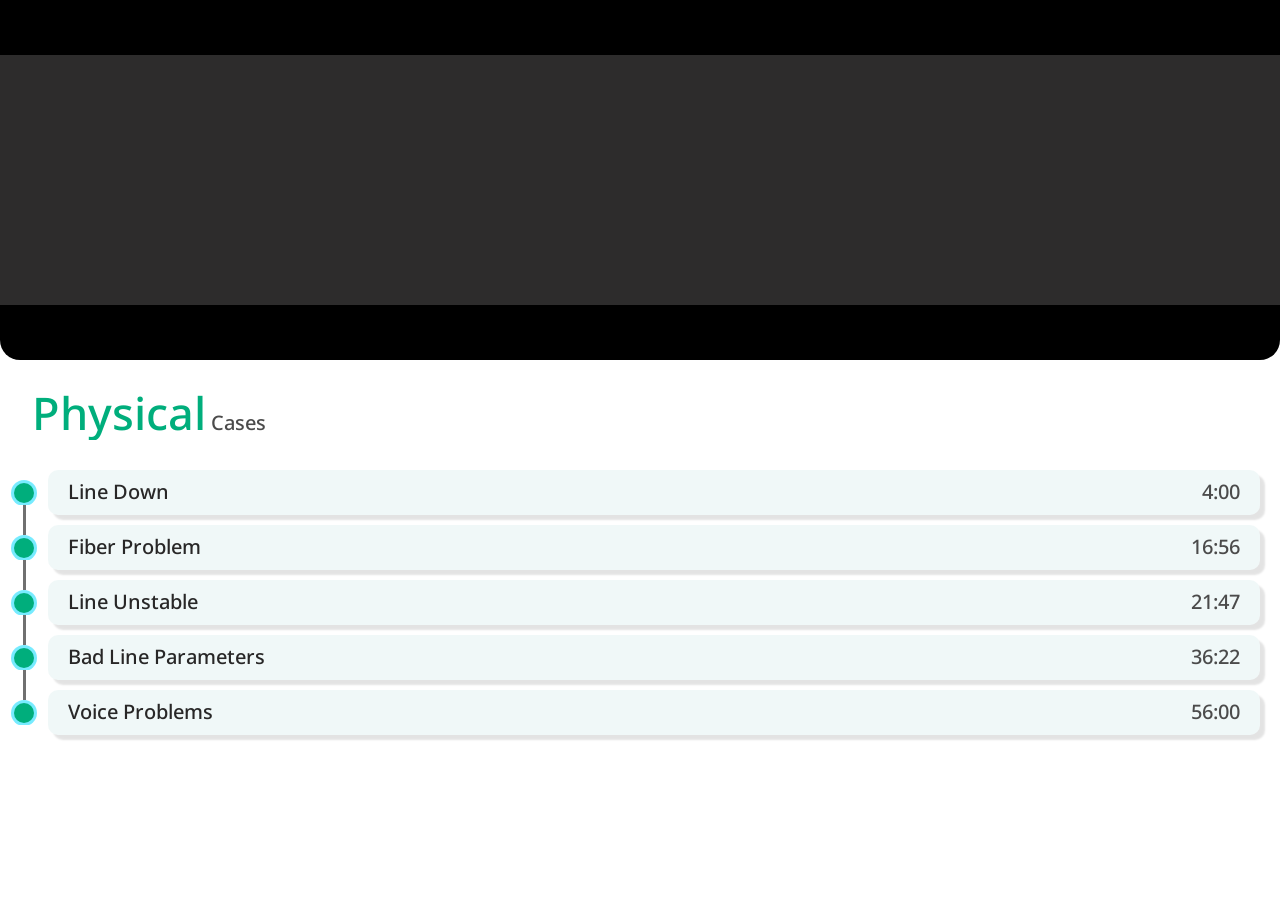
<file: html/session1.html>
<!DOCTYPE html>
<html lang="en">
<head>
    <meta charset="UTF-8">
    <meta name="viewport" content="width=device-width, initial-scale=1.0">
    <title>Session-1</title>
    <link rel="stylesheet" href="../css/sessions.css">
     <!-- fonts -->
     <link rel="preconnect" href="https://fonts.googleapis.com">
    <link rel="preconnect" href="https://fonts.gstatic.com" crossorigin>
    <link href="https://fonts.googleapis.com/css2?family=Google+Sans:ital,opsz,wght@0,17..18,400..700;1,17..18,400..700&family=Noto+Sans+Arabic:wght@100..900&family=Playwrite+AU+TAS:wght@100..400&family=Playwrite+IN:wght@100..400&display=swap" rel="stylesheet">
    <!-- icon -->
     <link rel="stylesheet" href="https://cdnjs.cloudflare.com/ajax/libs/font-awesome/6.7.2/css/all.min.css">



     <!-- test -->
     <!-- test -->
     <!-- test -->
     <!-- test -->
     <!-- test -->
     <!-- test -->
     <!-- test -->
     <!-- test -->
     <!-- test -->
     <!-- test -->
     <!-- test -->
     <!-- test -->
     <!-- test -->
     <!-- test -->
     <!-- test -->




</head>
<body>
    <div class="main">
        

       <div class="cover">
         <div class="video video-container" id="vid">
            <div class="run">
                <div id="player"></div>
            </div>
        </div>
       </div>

       <div class="title">
          <h2><span>Physical</span> Cases</h2>
       </div>
        <div class="rood back-c" id="back-c">
                
                <div class="rood-2">
                    <div class="doots">
                        <div class="doot"><div class="ball"></div></div>
                        <div class="hr"></div>
                        <div class="doot"><div class="ball"></div></div>
                        <div class="hr"></div>
                        <div class="doot"><div class="ball"></div></div>
                        <div class="hr"></div>
                        <div class="doot"><div class="ball"></div></div>
                        <div class="hr"></div>
                        <div class="doot"><div class="ball"></div></div>
                    </div>
                    <!-- <div class="r timestamps">
                        <div class="case" data-time="0">Line Down <div class="time">0:00</div></div>
                        <div class="case" data-time="10">Fiber Problem <div class="time">0:10</div></div>
                        <div class="case" data-time="30">Line Unstable <div class="time">0:30</div></div>
                        <div class="case" data-time="60">Bad Line Parameters <div class="time">0:60</div></div>
                        <div class="case" data-time="120">Voice Problems <div class="time">2:00</div></div>
                    </div> -->

                     <div class="r timestamps">
                                    <div class="case" data-time="240">
                                        Line Down
                                        <div class="time">4:00</div>
                                    </div>

                                    <div class="case" data-time="1016">
                                        Fiber Problem
                                        <div class="time">16:56</div>
                                    </div>

                                    <div class="case" data-time="1307">
                                        Line Unstable
                                        <div class="time">21:47</div>
                                    </div>

                                    <div class="case" data-time="2182">
                                        Bad Line Parameters
                                        <div class="time">36:22</div>
                                    </div>

                                    <div class="case" data-time="3360">
                                        Voice Problems
                                        <div class="time">56:00</div>
                                    </div>
                                </div>


                </div>
        </div>

    </div>
    <script src="../js/session-1.js"></script>
</body>
</html>
</file>
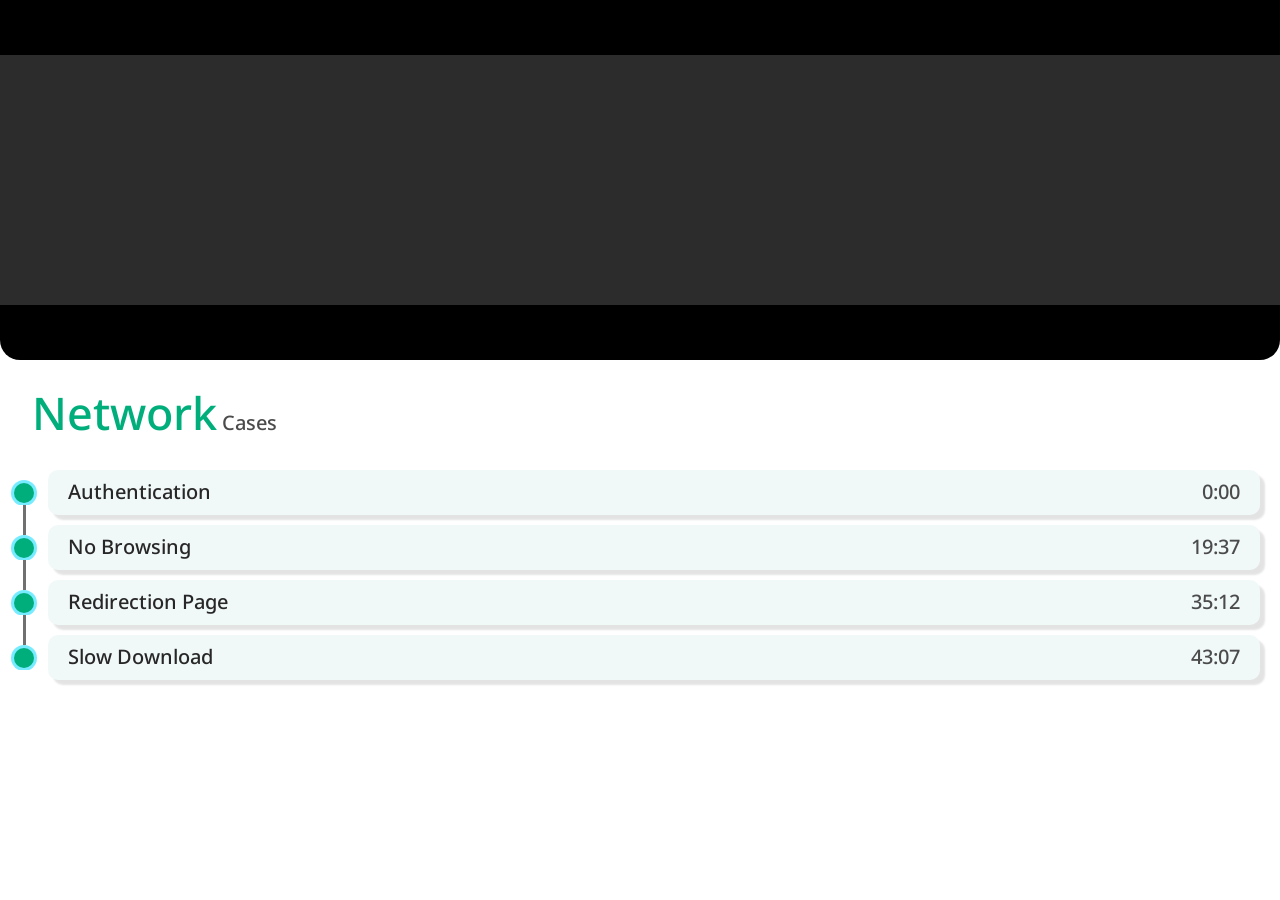
<file: html/session2.html>
<!DOCTYPE html>
<html lang="en">
<head>
    <meta charset="UTF-8">
    <meta name="viewport" content="width=device-width, initial-scale=1.0">
    <title>Session-2</title>
    <link rel="stylesheet" href="../css/sessions.css">
     <!-- fonts -->
     <link rel="preconnect" href="https://fonts.googleapis.com">
    <link rel="preconnect" href="https://fonts.gstatic.com" crossorigin>
    <link href="https://fonts.googleapis.com/css2?family=Google+Sans:ital,opsz,wght@0,17..18,400..700;1,17..18,400..700&family=Noto+Sans+Arabic:wght@100..900&family=Playwrite+AU+TAS:wght@100..400&family=Playwrite+IN:wght@100..400&display=swap" rel="stylesheet">
    <!-- icon -->
     <link rel="stylesheet" href="https://cdnjs.cloudflare.com/ajax/libs/font-awesome/6.7.2/css/all.min.css">



     <!-- test -->
     <!-- test -->
     <!-- test -->
     <!-- test -->
     <!-- test -->
     <!-- test -->
     <!-- test -->
     <!-- test -->
     <!-- test -->
     <!-- test -->
     <!-- test -->
     <!-- test -->
     <!-- test -->
     <!-- test -->
     <!-- test -->




</head>
<body>
    <div class="main">
        

       <div class="cover">
         <div class="video video-container" id="vid">
            <div class="run">
                <div id="player"></div>
            </div>
        </div>
       </div>

       <div class="title">
          <h2><span>Network</span> Cases</h2>
       </div>

        <div class="rood back-c" id="back-c">
                
                <div class="rood-2">
                    <div class="doots">
                        <div class="doot"><div class="ball"></div></div>
                        <div class="hr"></div>
                        <div class="doot"><div class="ball"></div></div>
                        <div class="hr"></div>
                        <div class="doot"><div class="ball"></div></div>
                        <div class="hr"></div>
                        <div class="doot"><div class="ball"></div></div>
                    </div>
                    <!-- <div class="r timestamps">
                        <div class="case" data-time="0">Line Down <div class="time">0:00</div></div>
                        <div class="case" data-time="10">Fiber Problem <div class="time">0:10</div></div>
                        <div class="case" data-time="30">Line Unstable <div class="time">0:30</div></div>
                        <div class="case" data-time="60">Bad Line Parameters <div class="time">0:60</div></div>
                        <div class="case" data-time="120">Voice Problems <div class="time">2:00</div></div>
                    </div> -->

                      <div class="r timestamps">
                                <div class="case" data-time="0">
                                    Authentication
                                    <div class="time">0:00</div>
                                </div>

                                <div class="case" data-time="1177">
                                    No Browsing
                                    <div class="time">19:37</div>
                                </div>

                                <div class="case" data-time="2112">
                                    Redirection Page
                                    <div class="time">35:12</div>
                                </div>

                                <div class="case" data-time="2587">
                                    Slow Download
                                    <div class="time">43:07</div>
                                </div>
                            </div>


                </div>
        </div>

    </div>
    <script src="../js/session-2.js"></script>
</body>
</html>
</file>
<file: css/sessions.css>
*{
    margin: 0;
    padding: 0;
    box-sizing: border-box;
    overflow-x: hidden;
    scrollbar-width: none;

    /* fonts */
    font-family: "Noto Sans Arabic", sans-serif;
    font-optical-sizing: auto;
    font-weight: 500;
    font-style: normal;
    font-variation-settings:"wdth" 100;
    font-size: 20px;
    color: #4b4b4b;
}
html{
    scroll-behavior: smooth;
}
body{
    /* background-color: #535353; */
}
.main{
    width: 100vw;
    display: flex;
    align-items: center;
    justify-content: center;
    flex-direction: column;
}
header{
    width: 100%;
    height: 70px;
    background-color: rgb(234, 234, 234);
    position: fixed;
    top: 0;
    left: 0;
    z-index: 9;
    display: flex;
    align-items: center;
    justify-content: left;
    padding: 0px 5vw 0px 5vw;
}
a{
    display: flex;
    align-items: center;
    gap: 10px;
    text-decoration: none;
    color: #000;
}
header .img{
    width: 50px;
    height: 50px;
    overflow: hidden;
    background-image: url(https://i.pinimg.com/236x/c2/dd/e8/c2dde86959f5baccb229cdc23a30c5df.jpg);
    background-position: center;
    background-size: cover;
}



























.cover{
    background-color: #000;
    width: 100vw;
    height: 40vh;
    display: flex;
    align-items: center;
    justify-content: center;
    margin-bottom: 20px;
    overflow: hidden;
    border-radius: 0px 0px 20px 20px;
}
#vid{
    width: 100%;
    height: 250px;
    background-color: #8f8989;
    display: flex;
    align-items: center;
    justify-content: center;
    overflow: hidden;
 }
 #player {
    width: 100%;
    height: 100%;
}
 .video .run{
    width: 100%;
    height: 280px;
    background-color: #191919d3;
    display: flex;
    align-items: center;
    justify-content: center;
    flex-direction: column;
 }
 .rood{
   display: flex;
   align-items: center;
   justify-content: center;
   flex-direction: column;

    width: 100%;
 }
 .title{
  width: 95%;
  height: 50px;
  display: flex;
  align-items: center;
  justify-content: left;
  margin-top: 10px;
  margin-bottom: 30px;
  overflow: hidden;
 }
 .title h2 span{
  font-size: 45px;
  color: #00ae7c;
 }
 .rood-2{
   display: flex;
   align-items: center;
   justify-content: center;

    width: 100%;
    height: max-content;
 }
 .rood .r{
   width: 100%;
   height: max-content;
   display: flex;
   align-items: start;
   justify-content: start;
   flex-direction: column;
   gap: 10px;
   padding-left: 0px;
   padding-right:20px;
   /* padding-top: 50px; */
   padding-bottom: 50px;
 }
 .r .case{
   width: 100%;
   height: 45px;
   line-height: 40px;
   overflow: hidden;
   display: flex;
   align-items: center;
   justify-content: space-between;
   padding: 5px 20px 5px 20px;
   border-radius: 10px;
   background-color: #0083860f;
   box-shadow: #0000001c 5px 5px 2px 0px;
   color: #282727;
 }
 .r .time{
   overflow: hidden;
 }
 .r .arrow{
   width: 30px;
   height: 30px;
   border-radius: 100px;
   /* background-color: #007f8d; */
   background-size: cover;
 }
 .rood .doots{
   width: 50px;
   height: max-content;
   /* background-color: #581e1e; */
   display: flex;
   align-items: center;
   justify-content: center;
   flex-direction: column;
   /* padding-top: 50px; */
   padding-bottom: 50px;
 }
 .doots .doot{
   width: 100%;
   height: 25px;
   display: flex;
   align-items: center;
   justify-content: center;
 }
 .doot .ball{
   width: 20px;
   height: 20px;
   background-color: #00ae7c;
   box-shadow: #00d9ff88 0px 0px 0px 3px;
   border-radius: 20px;
 }
 .doots .hr{
   height: 30px;
   width: 3px;
   border: none;
   background-color: rgba(0, 0, 0, 0.56);
 }
</file>
